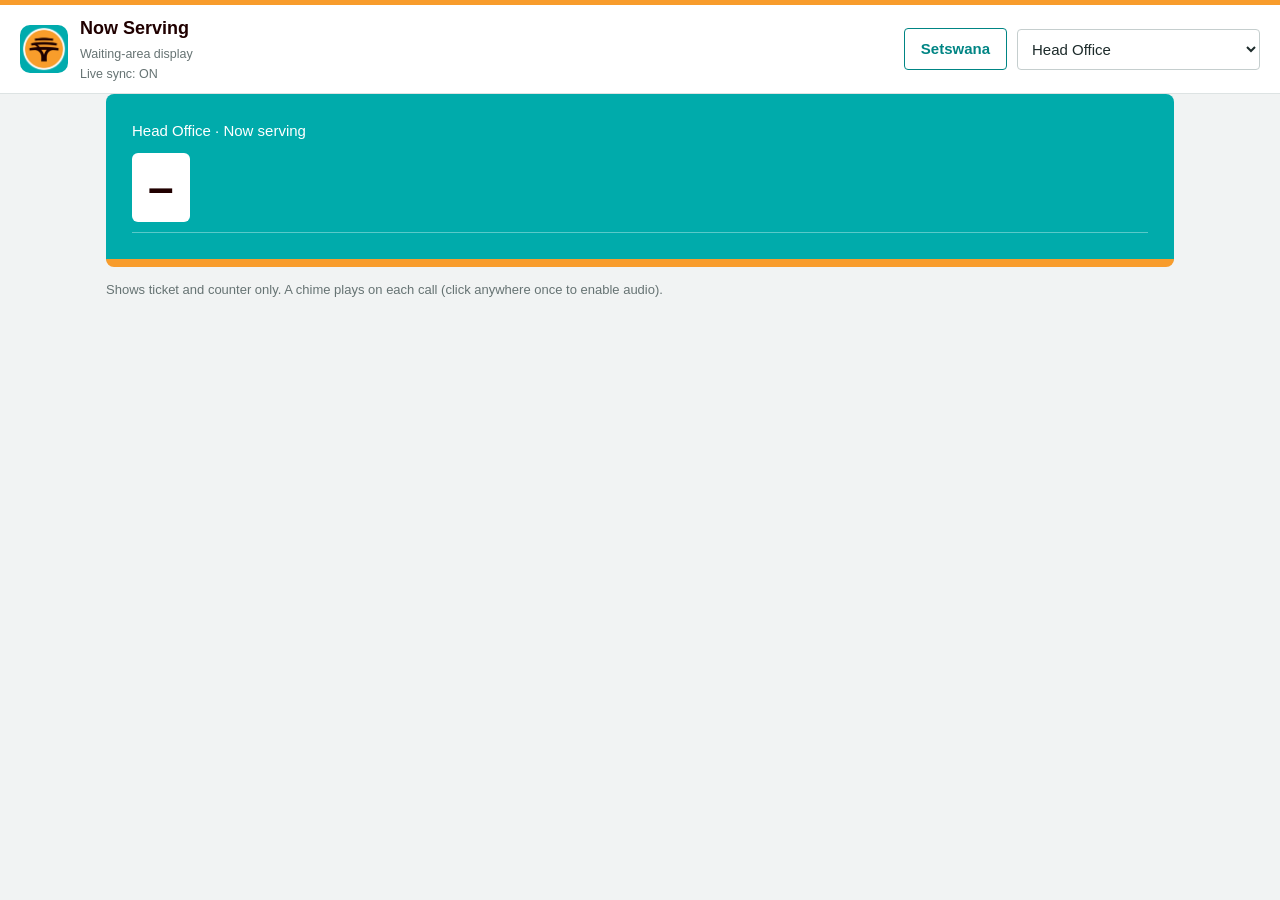
<file: display.html>
<!DOCTYPE html>
<html lang="en"><head><meta charset="utf-8">
<meta name="viewport" content="width=device-width, initial-scale=1">
<title>FNB Botswana – Now Serving</title>
<link rel="icon" href="logo.jpg">
<link rel="stylesheet" href="styles.css"></head><body>
<header><div class="brand"><img src="logo.jpg" alt="FNB logo"><div><h1>Now Serving</h1><small>Waiting-area display</small> <small id="sync" style="display:block"></small></div></div>
<div class="brsel"><select id="br" aria-label="Branch"></select></div></header>
<nav id="nav"></nav><main id="app"></main>
<script>window.PAGE={start:"disp",views:[["disp","Display"]]};</script>
<script src="config.js"></script>
<script src="app.js"></script></body></html>
</file>
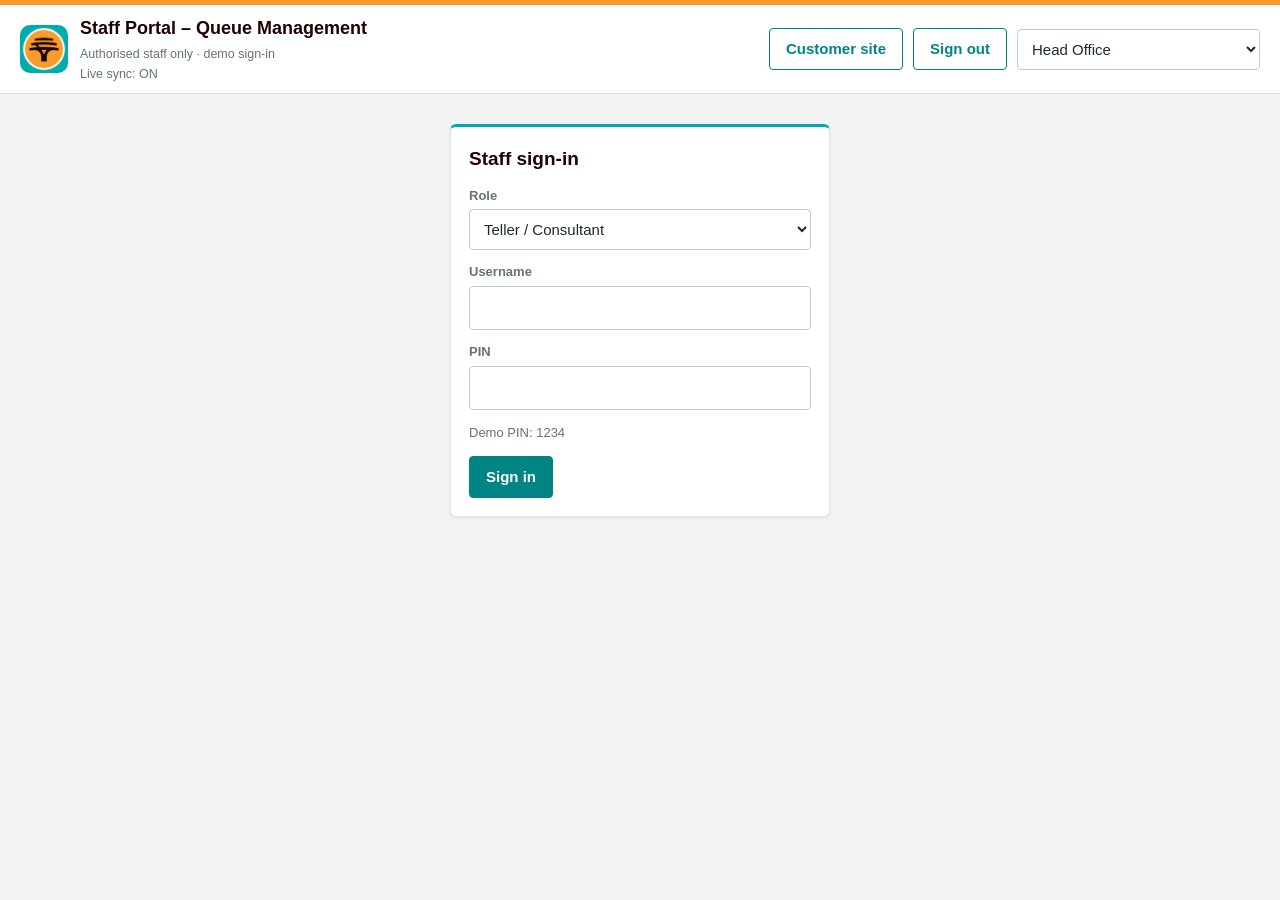
<file: staff.html>
<!DOCTYPE html>
<html lang="en"><head><meta charset="utf-8">
<meta name="viewport" content="width=device-width, initial-scale=1">
<title>FNB Botswana – Staff Portal</title>
<link rel="icon" href="logo.jpg">
<link rel="stylesheet" href="styles.css"></head><body>
<header><div class="brand"><img src="logo.jpg" alt="FNB logo"><div><h1>Staff Portal – Queue Management</h1><small>Authorised staff only · demo sign-in</small> <small id="sync" style="display:block"></small></div></div>
<div class="brsel"><a class="b" href="index.html">Customer site</a><button class="b" onclick="logout()">Sign out</button><select id="br" aria-label="Branch"></select></div></header>
<nav id="nav"></nav><main id="app"></main>
<script>const ROLES={teller:"Teller / Consultant",supervisor:"Supervisor",manager:"Branch manager",head:"Head office admin"};
const role=()=>sessionStorage.getItem("fnbrole");
function login(){if(document.getElementById("pin").value!=="1234"){document.getElementById("lerr").style.display="block";return}sessionStorage.setItem("fnbrole",document.getElementById("rl").value);render()}
function logout(){sessionStorage.removeItem("fnbrole");render()}
window.PAGE={start:"staff",views:()=>role()=="teller"?[["staff","My counter"]]:[["staff","Counter"],["mgr","Manager dashboard"]],
gate:()=>role()?"":`<div class="card login"><h2>Staff sign-in</h2><label>Role</label><select id="rl">${Object.entries(ROLES).map(([k,v])=>`<option value="${k}">${v}</option>`).join("")}</select><label>Username</label><input id="un" autocomplete="off"><label>PIN</label><input id="pin" type="password" onkeydown="if(event.key=='Enter')login()"><div id="lerr" class="warn" style="display:none">Incorrect PIN.</div><p class="mu">Demo PIN: 1234</p><button class="b p" onclick="login()">Sign in</button></div>`};</script>
<script src="config.js"></script>
<script src="app.js"></script></body></html>
</file>
<file: styles.css>
/* FNB Botswana-inspired theme. Palette sampled from the supplied logo; layout echoes the public site (white header, teal accents, light grey canvas). */
:root{--teal:#00abab;--teal-d:#008584;--orange:#f89c2c;--ink:#200000;--tx:#1d2b2b;--mu:#667373;--bg:#f1f3f3;--card:#fff;--bd:#dde3e3;--wn:#c0392b;--ok:#1e8e5a}
*{box-sizing:border-box}
body{margin:0;font:15px/1.5 Helvetica Neue,Helvetica,Arial,sans-serif;background:var(--bg);color:var(--tx)}
header{background:#fff;border-top:5px solid var(--orange);border-bottom:1px solid var(--bd);padding:10px 20px;display:flex;flex-wrap:wrap;gap:12px;align-items:center;justify-content:space-between}
.brand{display:flex;align-items:center;gap:12px}
.brand img{width:48px;height:48px;border-radius:10px;display:block}
header h1{font-size:18px;margin:0;color:var(--ink);font-weight:700}
header small{color:var(--mu)}
.brsel{min-width:250px}
nav{background:var(--teal);display:flex;gap:0;flex-wrap:wrap;padding:0 20px;margin-bottom:18px}
nav button{background:none;border:0;border-bottom:4px solid transparent;color:#fff;padding:13px 16px;cursor:pointer;font:inherit;font-weight:600}
nav button:hover{background:rgba(255,255,255,.12)}
nav button.on{border-bottom-color:var(--orange);background:rgba(0,0,0,.08)}
main{padding:0 16px 40px;max-width:1100px;margin:auto}
.card{background:var(--card);border:1px solid var(--bd);border-top:3px solid var(--teal);border-radius:6px;padding:18px;margin-bottom:16px;box-shadow:0 1px 3px rgba(0,0,0,.06)}
h2{font-size:19px;margin:0 0 10px;color:var(--ink)}
h3{font-size:15px;margin:14px 0 6px}
label{display:block;font-size:13px;color:var(--mu);margin:12px 0 4px;font-weight:600}
select,input{width:100%;padding:10px;border:1px solid #c5cece;border-radius:4px;background:#fff;color:var(--tx);font:inherit}
select:focus,input:focus,.b:focus-visible,nav button:focus-visible{outline:3px solid rgba(248,156,44,.55);outline-offset:1px}
input[type=checkbox]{width:auto}
.b{border:1px solid var(--teal-d);background:#fff;color:var(--teal-d);padding:9px 16px;border-radius:4px;cursor:pointer;font:inherit;font-weight:600}
.b:hover{background:#e8f6f6}
.b.p{background:var(--teal-d);color:#fff;border-color:var(--teal-d)}
.b.p:hover{background:#006f6e}
.b.w{border-color:var(--wn);color:var(--wn)}
.b:disabled{opacity:.4;cursor:not-allowed}
.g{display:grid;grid-template-columns:repeat(auto-fill,minmax(100px,1fr));gap:8px}
.g .b{text-align:center;line-height:1.3}
.cols{display:grid;grid-template-columns:repeat(auto-fit,minmax(260px,1fr));gap:16px}
.k{font-size:32px;font-weight:700;color:var(--teal-d)}
.mu{color:var(--mu);font-size:13px}
.tag{display:inline-block;padding:1px 9px;border-radius:99px;font-size:12px;background:#e6ecec}
.tag.a{background:var(--teal);color:#fff}
.tag.pr{background:var(--orange);color:var(--ink)}
table{width:100%;border-collapse:collapse;font-size:14px}
th{text-align:left;padding:8px 6px;background:#f6f8f8;border-bottom:2px solid var(--teal);color:var(--ink)}
td{text-align:left;padding:8px 6px;border-bottom:1px solid var(--bd)}
.msg{background:#eef9f9;border-left:4px solid var(--orange);padding:10px 12px;border-radius:4px;margin-top:10px;white-space:pre-line}
.warn{background:#fff3e0;border-left:4px solid var(--orange);color:#6b3d00;padding:10px 12px;border-radius:4px;margin:8px 0}
.big{font-size:54px;font-weight:800;color:var(--teal-d);letter-spacing:1px}
.disp{background:var(--teal);color:#fff;border-radius:8px;padding:26px;border-bottom:8px solid var(--orange)}
.disp .row{display:flex;justify-content:space-between;font-size:46px;font-weight:700;padding:10px 0;border-bottom:1px solid rgba(255,255,255,.35)}
.disp .row span:first-child{color:var(--ink);background:#fff;padding:0 16px;border-radius:6px}
.disp .mu{color:#fff;font-size:15px}
@media(max-width:600px){nav button{padding:11px 10px;font-size:14px}.disp .row{font-size:32px}}
.brsel{display:flex;gap:8px;align-items:center}.brsel select{min-width:220px}
.login{max-width:380px;margin:30px auto}

.brsel{display:flex;gap:10px;align-items:center;flex-wrap:wrap}.brsel select{flex:1;min-width:200px}
a.b{text-decoration:none;display:inline-block;white-space:nowrap}
</file>
